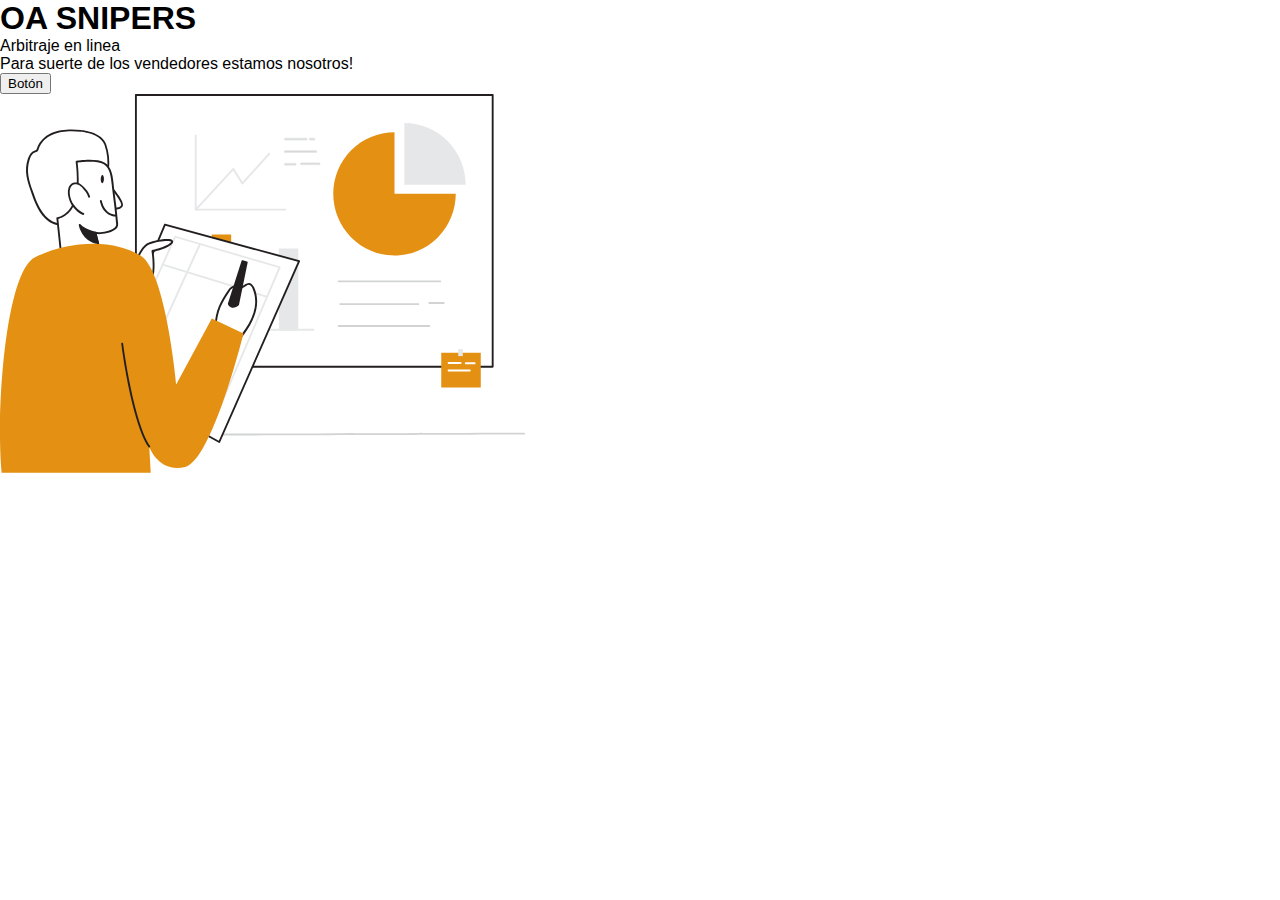
<file: asd.html>
<!DOCTYPE html>
<!-- Website - www.codingnepalweb.com -->
<html lang="en" dir="ltr">
  <head>
    <meta charset="utf-8">
    <meta name="viewport" content="width=device-width, initial-scale=1.0">
    <!-- Fontawesome Link for Icons -->
    <link rel="stylesheet" href="https://cdnjs.cloudflare.com/ajax/libs/font-awesome/6.3.0/css/all.min.css">
    
    <link rel="stylesheet" href="/asd.css">
  </head>
  <body>

    <section class="seccion">
      <div class="contenido">
        <h1 class="titulo-principal">OA SNIPERS</h1>
        <p class="subtitulo-principal">Arbitraje en linea</p>
        <p class="parrafo-principal">Para suerte de los vendedores estamos nosotros!</p>
        <div class="boton-principal">
          <button>Botón</button>
        </div>
      </div>
      <div class="imagen">
        <img src="/assets/inicio/data_analytics_flatlinea.svg" alt="Imagen">
      </div>
    </section>
    

  </body>
</html>
</file>
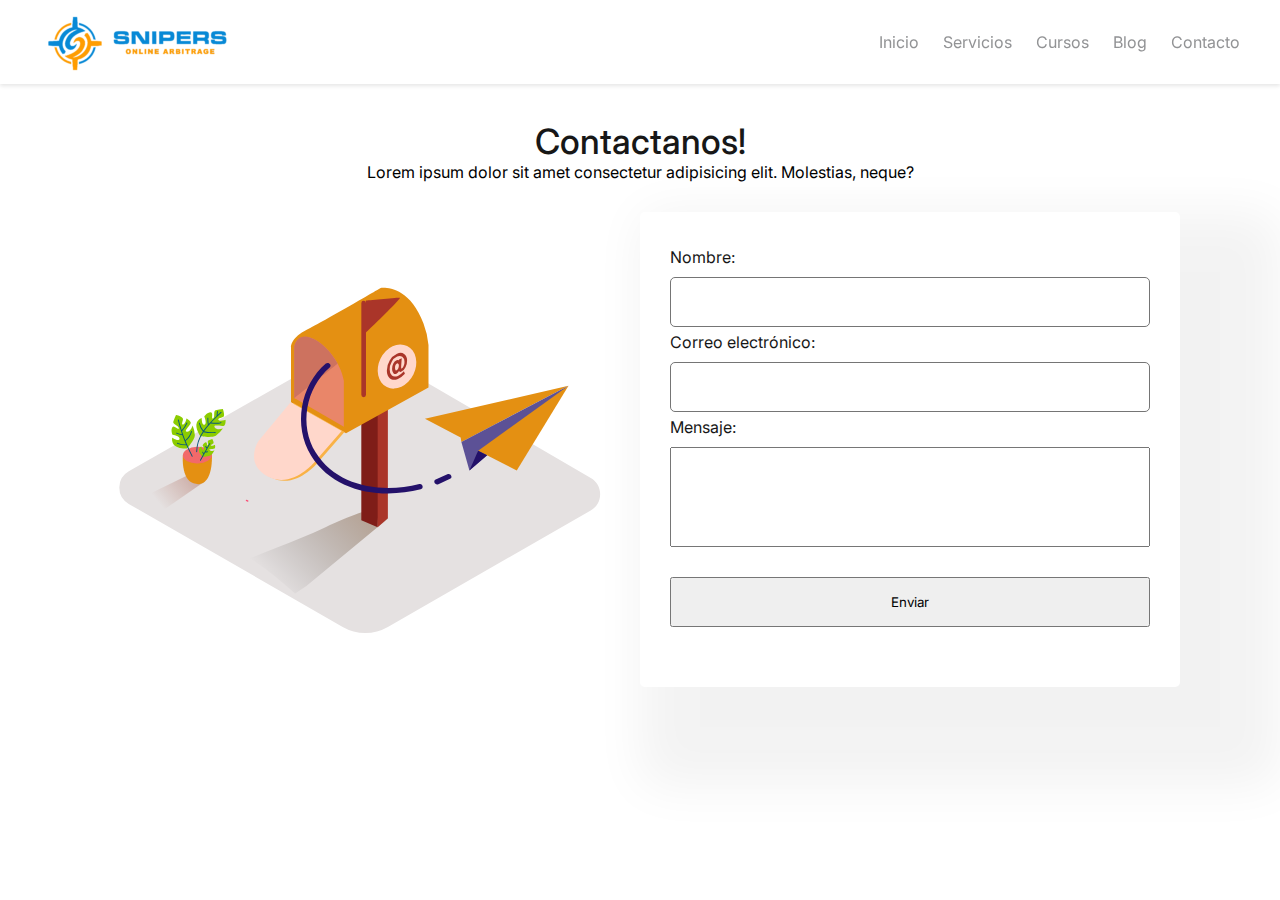
<file: contacto.html>
<!DOCTYPE html>
<html lang="es">

<head>
    <meta charset="UTF-8">
    <meta http-equiv="X-UA-Compatible" content="IE=edge">
    <meta name="viewport" content="width=device-width, initial-scale=1.0">
    <title>OA Snipers - Contacto</title>
    <link rel="preconnect" href="https://fonts.googleapis.com">
    <link rel="preconnect" href="https://fonts.gstatic.com" crossorigin>
    <link href="https://fonts.googleapis.com/css2?family=Inter:wght@100..900&display=swap" rel="stylesheet">
    <link href="https://fonts.googleapis.com/css2?family=Roboto:wght@300;700&display=swap" rel="stylesheet">
    <link rel="stylesheet" href="./css/contacto.css">
    <link rel="stylesheet" href="./css/footer.css">
    <link rel="stylesheet" href="./css/navbar.css">
    <script src="https://code.jquery.com/jquery-3.6.0.min.js"></script>
    <link rel="shortcut icon" href="./assets/oa-snipers.ico" type="image/x-icon">
</head>

<body>

    <header class="hero">

        <nav class="nav container" id="nav">
            <a href="index.html" class="logo">
                <img class="logo-img" src="./assets/logo-sin-letras.png" alt="">
                <img class="logo-img-letras" src="./assets/logo-letras.png" alt="">
            </a>

            <ul class="nav__links" id="navLinks">

                <li class="nav__item">
                    <a href="index.html" class="nav__link">Inicio</a>
                </li>
                <li class="nav__item">
                    <a href="servicios.html" class="nav__link">Servicios</a>
                </li>
                <li class="nav__item">
                    <a href="cursos.html" class="nav__link">Cursos</a>
                </li>
                <li class="nav__item">
                    <a href="blog.html" class="nav__link">Blog</a>
                </li>
                <li class="nav__item">
                    <a href="contacto.html" class="nav__link">Contacto</a>
                </li>

                <div class="info" id="info">
                    <p>OA Snipers | ©2024 | All rights reserved </p>
                </div>

            </ul>

            <a href="#nav" class="nav__hamburguer" id="menu-responsive">
                <img src="./assets/bars-solid.svg" class="nav__icon nav__icon-menu">
            </a>

            <a href="#" class="nav__close" id="menu-responsive-closed">
                <img src="./assets/close.svg" class="nav__icon">
            </a>

        </nav>
        
    </header>

    <h2 class="title">Contactanos!</h2>
    <p class="subtitle">Lorem ipsum dolor sit amet consectetur adipisicing elit. Molestias, neque?</p>

    <section class="container-contacto">

        <div class="content-contacto">
            <img src="./assets/contact/sent-messages-isometric.svg" alt="">
        </div>
    
        <div class="form-contacto">
            
            <form>
                <div class="form-group">
                  <label for="name">Nombre:</label>
                  <input type="text" class="form-control" id="name" name="name" required >
                </div>
               
                <div class="form-group">
                    <label for="email">Correo electrónico:</label>
                    <input type="email" class="form-control" id="email" name="email" required >
                  </div>
                <div class="form-group">
                  <label for="message">Mensaje:</label>
                  <textarea class="form-control" id="message" name="message" required></textarea>
                </div>
                <button type="submit" class="btn">Enviar</button>
              </form>
        </div>
        
    </section>


</body>


<script src="./menu-responsive.js"></script>
</html>
</file>
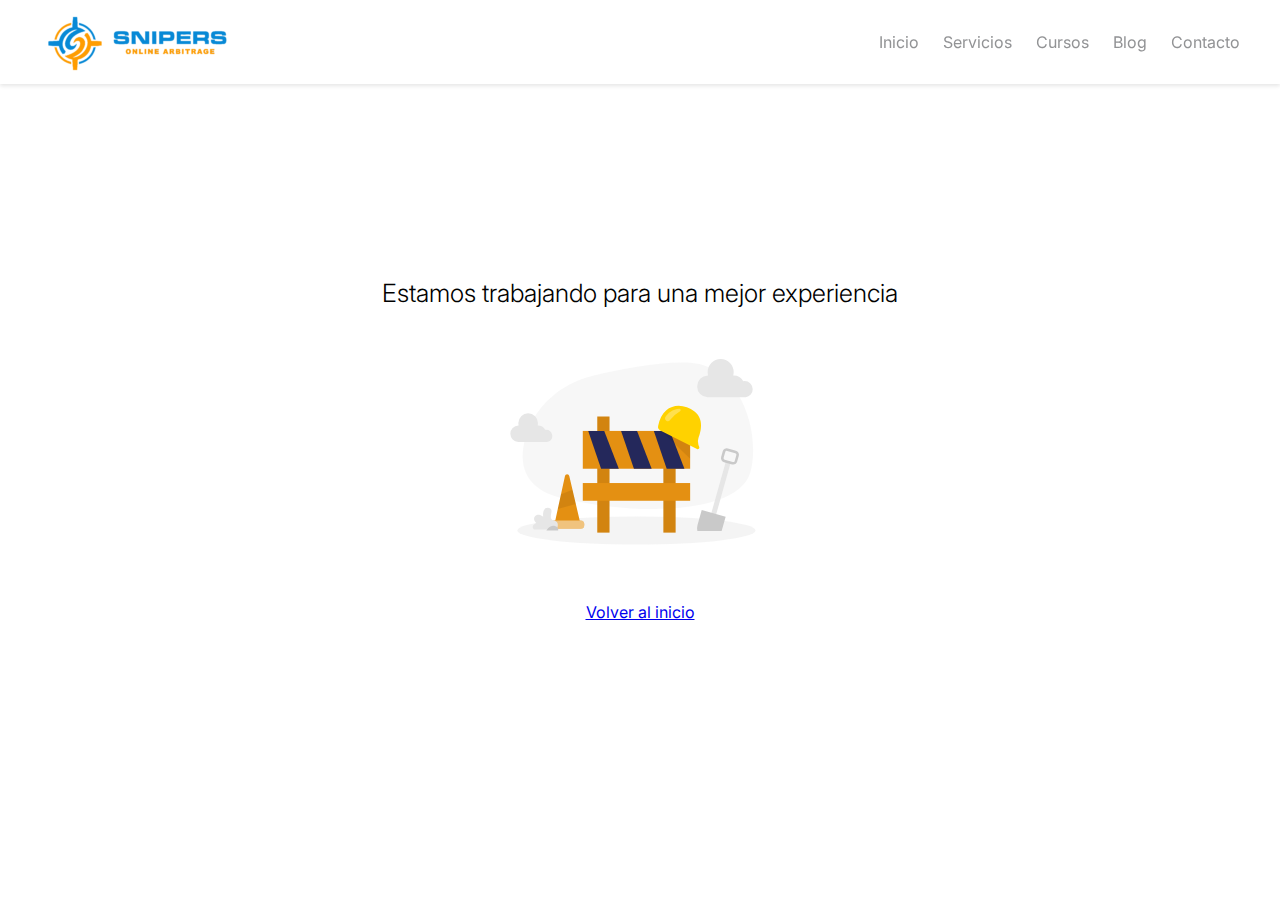
<file: cursos.html>
<!DOCTYPE html>
<html lang="en">
<head>
    <meta charset="UTF-8">
    <meta name="viewport" content="width=device-width, initial-scale=1.0">
    <link rel="stylesheet" href="./css/navbar.css">
    <link rel="stylesheet" href="./css/cursos.css">
    <link rel="preconnect" href="https://fonts.googleapis.com">
    <link rel="preconnect" href="https://fonts.gstatic.com" crossorigin>
    <link href="https://fonts.googleapis.com/css2?family=Inter:wght@100..900&display=swap" rel="stylesheet">
    <link href="https://fonts.googleapis.com/css2?family=Roboto:wght@300;700&display=swap" rel="stylesheet">
    <link rel="stylesheet" href="https://fonts.googleapis.com/css2?family=Material+Symbols+Outlined:opsz,wght,FILL,GRAD@24,400,0,0" />
    <link rel="shortcut icon" href="./assets/oa-snipers.ico" type="image/x-icon">
    <title>OA Snipers - Cursos</title>
</head>
<body>
    <header class="hero">

        <nav class="nav container" id="nav">
            <a href="index.html" class="logo">
                <img class="logo-img" src="./assets/logo-sin-letras.png" alt="">
                <img class="logo-img-letras" src="./assets/logo-letras.png" alt="">
            </a>

            <ul class="nav__links" id="navLinks">

                <li class="nav__item">
                    <a href="index.html" class="nav__link">Inicio</a>
                </li>
                <li class="nav__item">
                    <a href="servicios.html" class="nav__link">Servicios</a>
                </li>
                <li class="nav__item">
                    <a href="cursos.html" class="nav__link">Cursos</a>
                </li>
                <li class="nav__item">
                    <a href="blog.html" class="nav__link">Blog</a>
                </li>
                <li class="nav__item">
                    <a href="contacto.html" class="nav__link">Contacto</a>
                </li>

                <div class="info" id="info">
                    <p>OA Snipers | ©2024 | All rights reserved </p>
                </div>

            </ul>

            <a href="#nav" class="nav__hamburguer" id="menu-responsive">
                <img src="./assets/bars-solid.svg" class="nav__icon nav__icon-menu">
            </a>

            <a href="#" class="nav__close" id="menu-responsive-closed">
                <img src="./assets/close.svg" class="nav__icon">
            </a>

        </nav>
        
    </header>

<section>
    <h2>Estamos trabajando para una mejor experiencia</h2>
    <div class="img-constructions">
        <img src="./assets/cursos/under-constructions-two-color-58639.svg" alt="">
    </div>
    <a href="index.html">Volver al inicio</a>
</section>


<script src="./menu-responsive.js"></script>
</body>
</html>
</file>
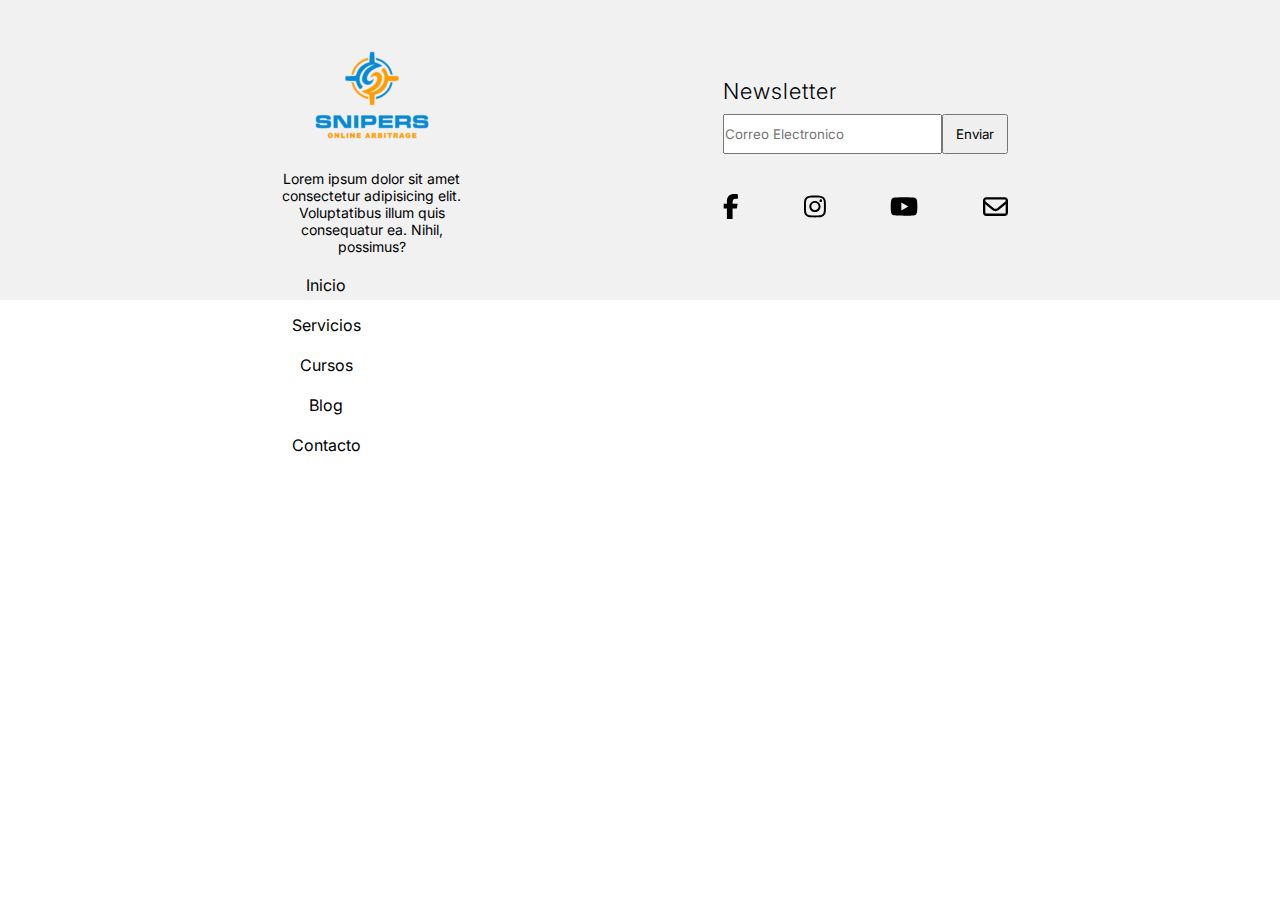
<file: footer.html>
<!DOCTYPE html>
<html lang="en">
<head>
    <meta charset="UTF-8">
    <meta name="viewport" content="width=device-width, initial-scale=1.0">
    <title>Document</title>
    <link rel="stylesheet" href="/css/footer.css">
    <link rel="stylesheet" href="/css/navbar.css">
    <link rel="preconnect" href="https://fonts.googleapis.com">
    <link rel="preconnect" href="https://fonts.gstatic.com" crossorigin>
    <link href="https://fonts.googleapis.com/css2?family=Inter:wght@100..900&display=swap" rel="stylesheet">
    <link href="https://fonts.googleapis.com/css2?family=Roboto:wght@300;700&display=swap" rel="stylesheet">
</head>
<body>
    <footer class="footer">
        <div class="footer-responsive">

        <div class="footer-oa">
            <a href="index.html" class="oa-logo">
                <img src="/assets/logo-oa-snipers-completo.png" alt="">
            </a>
            <p>Lorem ipsum dolor sit amet consectetur adipisicing elit. Voluptatibus illum quis consequatur ea. Nihil, possimus?</p>
        </div>

        <div class="footer-links">
            <ul class="footer__links">
                <li class="footer__item">
                    <a href="index.html" class="footer__link">Inicio</a>
                </li>
                <li class="footer__item">
                    <a href="index.html" class="footer__link">Servicios</a>
                </li>
                <li class="footer__item">
                    <a href="index.html" class="footer__link">Cursos</a>
                </li>
                <li class="footer__item">
                    <a href="index.html" class="footer__link">Blog</a>
                </li>
                <li class="footer__item">
                    <a href="index.html" class="footer__link">Contacto</a>
                </li>

            </ul>
        </div>

                    
    </div>

        <div class="footer-suscribe">
            <div class="newsletter">
                <p>Newsletter</p>
                <div class="container-newsletter">
                    <input type="email" name="" id="" placeholder="Correo Electronico"><button type="submit">Enviar</button>
                </div>
                
            </div>
            <div class="social">

                <a href=""><svg xmlns="http://www.w3.org/2000/svg" viewBox="0 0 320 512"><!--!Font Awesome Free 6.5.1 by @fontawesome - https://fontawesome.com License - https://fontawesome.com/license/free Copyright 2024 Fonticons, Inc.--><path d="M80 299.3V512H196V299.3h86.5l18-97.8H196V166.9c0-51.7 20.3-71.5 72.7-71.5c16.3 0 29.4 .4 37 1.2V7.9C291.4 4 256.4 0 236.2 0C129.3 0 80 50.5 80 159.4v42.1H14v97.8H80z"/></svg></a>

                <a href=""><svg xmlns="http://www.w3.org/2000/svg" viewBox="0 0 448 512"><!--!Font Awesome Free 6.5.1 by @fontawesome - https://fontawesome.com License - https://fontawesome.com/license/free Copyright 2024 Fonticons, Inc.--><path d="M224.1 141c-63.6 0-114.9 51.3-114.9 114.9s51.3 114.9 114.9 114.9S339 319.5 339 255.9 287.7 141 224.1 141zm0 189.6c-41.1 0-74.7-33.5-74.7-74.7s33.5-74.7 74.7-74.7 74.7 33.5 74.7 74.7-33.6 74.7-74.7 74.7zm146.4-194.3c0 14.9-12 26.8-26.8 26.8-14.9 0-26.8-12-26.8-26.8s12-26.8 26.8-26.8 26.8 12 26.8 26.8zm76.1 27.2c-1.7-35.9-9.9-67.7-36.2-93.9-26.2-26.2-58-34.4-93.9-36.2-37-2.1-147.9-2.1-184.9 0-35.8 1.7-67.6 9.9-93.9 36.1s-34.4 58-36.2 93.9c-2.1 37-2.1 147.9 0 184.9 1.7 35.9 9.9 67.7 36.2 93.9s58 34.4 93.9 36.2c37 2.1 147.9 2.1 184.9 0 35.9-1.7 67.7-9.9 93.9-36.2 26.2-26.2 34.4-58 36.2-93.9 2.1-37 2.1-147.8 0-184.8zM398.8 388c-7.8 19.6-22.9 34.7-42.6 42.6-29.5 11.7-99.5 9-132.1 9s-102.7 2.6-132.1-9c-19.6-7.8-34.7-22.9-42.6-42.6-11.7-29.5-9-99.5-9-132.1s-2.6-102.7 9-132.1c7.8-19.6 22.9-34.7 42.6-42.6 29.5-11.7 99.5-9 132.1-9s102.7-2.6 132.1 9c19.6 7.8 34.7 22.9 42.6 42.6 11.7 29.5 9 99.5 9 132.1s2.7 102.7-9 132.1z"/></svg></a>

                <a href=""><svg xmlns="http://www.w3.org/2000/svg" viewBox="0 0 576 512"><!--!Font Awesome Free 6.5.1 by @fontawesome - https://fontawesome.com License - https://fontawesome.com/license/free Copyright 2024 Fonticons, Inc.--><path d="M549.7 124.1c-6.3-23.7-24.8-42.3-48.3-48.6C458.8 64 288 64 288 64S117.2 64 74.6 75.5c-23.5 6.3-42 24.9-48.3 48.6-11.4 42.9-11.4 132.3-11.4 132.3s0 89.4 11.4 132.3c6.3 23.7 24.8 41.5 48.3 47.8C117.2 448 288 448 288 448s170.8 0 213.4-11.5c23.5-6.3 42-24.2 48.3-47.8 11.4-42.9 11.4-132.3 11.4-132.3s0-89.4-11.4-132.3zm-317.5 213.5V175.2l142.7 81.2-142.7 81.2z"/></svg></a>

                <a href=""><svg xmlns="http://www.w3.org/2000/svg" viewBox="0 0 512 512"><!--!Font Awesome Free 6.5.1 by @fontawesome - https://fontawesome.com License - https://fontawesome.com/license/free Copyright 2024 Fonticons, Inc.--><path d="M64 112c-8.8 0-16 7.2-16 16v22.1L220.5 291.7c20.7 17 50.4 17 71.1 0L464 150.1V128c0-8.8-7.2-16-16-16H64zM48 212.2V384c0 8.8 7.2 16 16 16H448c8.8 0 16-7.2 16-16V212.2L322 328.8c-38.4 31.5-93.7 31.5-132 0L48 212.2zM0 128C0 92.7 28.7 64 64 64H448c35.3 0 64 28.7 64 64V384c0 35.3-28.7 64-64 64H64c-35.3 0-64-28.7-64-64V128z"/></svg></a>
            </div>
        </div>
    </footer>
</body>
</html>
</file>
<file: asd.css>
*{
    margin: 0;
    box-sizing: border-box;
    font-family: "Inter", sans-serif;
}
</file>
<file: css/contacto.css>
.container-contacto {
    width: 100%;
    padding:30px 100px 50px 100px;
    /* border: 1px solid black; */
    display: flex;
}

.content-contacto {
    /* border: 1px solid black; */
    width: 50%;
    display: flex;
    /* background-color: #f1f1f1; */
}

.content-contacto img {
    width: 100%;

}

/* FORMULARIO */

.form-contacto {
    /* background-color: #f1f1f1; */
    /* border: 1px solid red; */
    box-shadow: 50px 50px 50px 50px rgba(0, 0, 0, 0.05);
    border-radius: 5px;
    padding: 30px;
    display: flex;
    flex-direction: column;
    width: 50%;
}

.form-contacto form div{
    display: flex;
    flex-direction: column;
    margin-top: 5px;
}

.title {
    font-size: 35px;
    font-weight: 500;
    color: #171717;
    text-align: center;
    padding-top: 120px;
}

.subtitle {
    text-align: center;
}

.form-group label {
    padding-bottom: 10px;
    font-weight: 400;
    color: #171717;
}

.form-group input{
    height: 50px;
    border-radius: 5px;
    background-color: #fff;
    border: 0.1px solid rgb(117, 117, 117)
}

.form-group textarea {
    min-height: 100px;
    max-height: 150px;
    width: 100%;
    resize: none;
}

.form-contacto form button {
    margin: 30px 0;
    width: 100%;
    height: 50px;
    /* border: none; */
    /* border-radius: 5px; */
    /* background-color: #ff9c00; */
    /* color: #FAFAFA; */
}


  
@media (max-width:950px)  {

    .container-contacto {
        padding: 50px 30px;
    }
    .subtitle {
        padding: 0 30px;
    }
}


@media (max-width:825px) {
    .content-contacto {
        display: none;
    }

    .form-contacto {
        width: 100%;
    }
}
</file>
<file: css/footer.css>
*{
    margin: 0;
    padding: 0;
    box-sizing: border-box;
}

.footer {
    height: 300px;
    width: 100%;
    background-color: #f1f1f1;
    display: flex;
    padding: 20px;
    justify-content: space-evenly;
}

.footer-oa {
    width: 200px;
    text-align: center;
}

.oa-logo img {
    width: 150px;
}

.footer-oa a {
    display: flex;
    justify-content: center;
}
.footer-oa p {
    font-size: 14px;
}

.footer-links {
    display: flex;
    align-items: center;
}

.footer-links ul {
    padding: 10px;
    list-style: none;
    text-align: center;
}

.footer__item {
    padding: 10px;
    list-style: none;
}

.footer__item a {
    text-decoration: none;
    color: #000;
    font-size: 16px;
}


.footer-suscribe {
    display: flex;
    flex-direction: column;
    justify-content: center;
}

.newsletter {
    padding: 0 0 30px;
}

.newsletter input {
    height: 40px;
} 

.newsletter button {
    height: 40px;
    padding: 0 12px;
}

.social {
    display: flex;
    justify-content: space-between;
    padding: 10px 0;
}

.newsletter p{
    font-size: 22px;
    letter-spacing: 1px;
    font-weight: 300;
    padding: 10px 0;
}

.social a svg {
    height: 25px;
}

.footer__link-active {
    font-weight: 800;
}



@media (max-width:768px) {

    .footer { 
        flex-direction: column;
        height: 100%;
        padding: 0 65px;
     }

     .footer-oa {
        width: 100%;
        display: flex;
        align-items: center;
     } 
     .footer__links {
        flex-direction: row;
        width: 100%;
        display: flex;
        justify-content: center;
     }
     .container-newsletter {
        display: flex;
     }

     .container-newsletter input {
        width: 100%;
     }



}

@media (max-width:450px) {

    
    .footer { 
        padding: 0 25px;
     }
     .footer__links {
        flex-direction: column;
     }
     .footer-oa {
        flex-direction: column;
     }
}
</file>
<file: css/navbar.css>
*{
    margin: 0;
    box-sizing: border-box;
    /* font-family: 'Roboto', sans-serif; */
    font-family: "Inter", sans-serif;
}

/*///////// NAVBAR /////////*/

.logo-img-letras {
    height: 36px;
}

.container{
    margin: 0 auto;
    width: 90%;
    /* max-width: 1200px; */
    overflow: hidden;
}




.nav{
    position: fixed;
    transition: top 0.3s ease; /* Transición suave */
    /* position: block; */
    --state-close: scale(0);
    --state-hamburguer:scale(1);
    --state-menu: translate(-100%);
    background-color: #fff;
    /* background-color: #F4F5F5; */
    width: 100%;
    padding: 7px 20px;
    display: grid;
    justify-content: space-between;
    align-items: center;
    grid-template-columns: repeat(2, max-content);
    box-shadow: 0px 2px 4px rgba(0, 0, 0, 0.1); 
    z-index: 1000;
}

.nav:target{
    --state-menu: translate(0);
    --state-close: scale(1);
    --state-hamburguer:scale(0);

}

.logo {
    display: flex;
    align-items: center;
    justify-content: center;
    z-index: 1000;
}

.info {
    display: none;
}
.nav__logo{
    font-size: 2.5rem;
    z-index: 1;
}

.nav__hamburguer, 
.nav__close{
    cursor: pointer;
    grid-column: -2/-1;
    grid-row: 1/2;
    transition: .4s transform;
    display: flex;
}

.nav__hamburguer{
    transform: var(--state-hamburguer);
}

.nav__close{
    transform: var(--state-close);
}

.nav__icon{
    width: 40px;
}

.nav__links{
    background-color: rgb(48, 48, 48);
    position: absolute;
    top: 0;
    bottom: 0;
    left: 0;
    right: 0;
    padding: 0;
    text-align: center;
    display: grid;
    align-content: center;
    gap: 2em;
    /* padding-left: 5%; */
    justify-content: center;
    transform: var(--state-menu);
    transition: .3s transform;
}

.nav__item{
    list-style: none;
}

.nav__link{
    color: #929395;
    text-decoration: none;
    font-size: 1.2rem;
    /* letter-spacing: 1px; */
}

.check {
    color: #f1f1f1;
    display: flex;
    position: absolute;
    bottom: 60px;
    width: 100%;
    justify-content: center;
    align-items: center;
}

.nav__icon-menu {
    padding: 8px;
  }








/*///////// MEDIA QUERYS /////////*/



@media (min-width:768px) {
    .nav{
        --state-hamburguer:scale(0);
        --state-menu: translate(0);
        padding: 7px 40px
    }
    
    .nav:target{
        --state-close: scale(0);
    }

    .nav__links{
        padding: 0;
        background-color: unset;
        position: unset;
        gap: 1.5em;
        grid-auto-flow: column;
    
        transform: unset;

        grid-column: -2/-1;
        grid-row: 1/2;
    }

    .nav__link{
        font-size: 1rem;
        letter-spacing: none;
    }
}
@media (max-width:768px) {
    .nav{
        padding: 7px 40px
    }
}



.expand {
    position: fixed;
}
</file>
<file: css/cursos.css>
section {
    width: 100%;
    height: 100vh;
    display: flex;
    flex-direction: column;
    align-items: center;
    justify-content: center;
    row-gap: 1em;
    padding: 50px;
}

h2 {
    text-align: center;
    font-size: 25px;
    font-weight: 300;
}

.img-constructions {
    width: 350px;
    display: flex;
    align-items: center;
    justify-content: center;
}

.img-constructions img {
    width: 100%;
}


@media (max-width: 500px){
    h2 {
        font-size: 25px
    }
.img-constructions {
    width: 100%;
}
}
</file>
